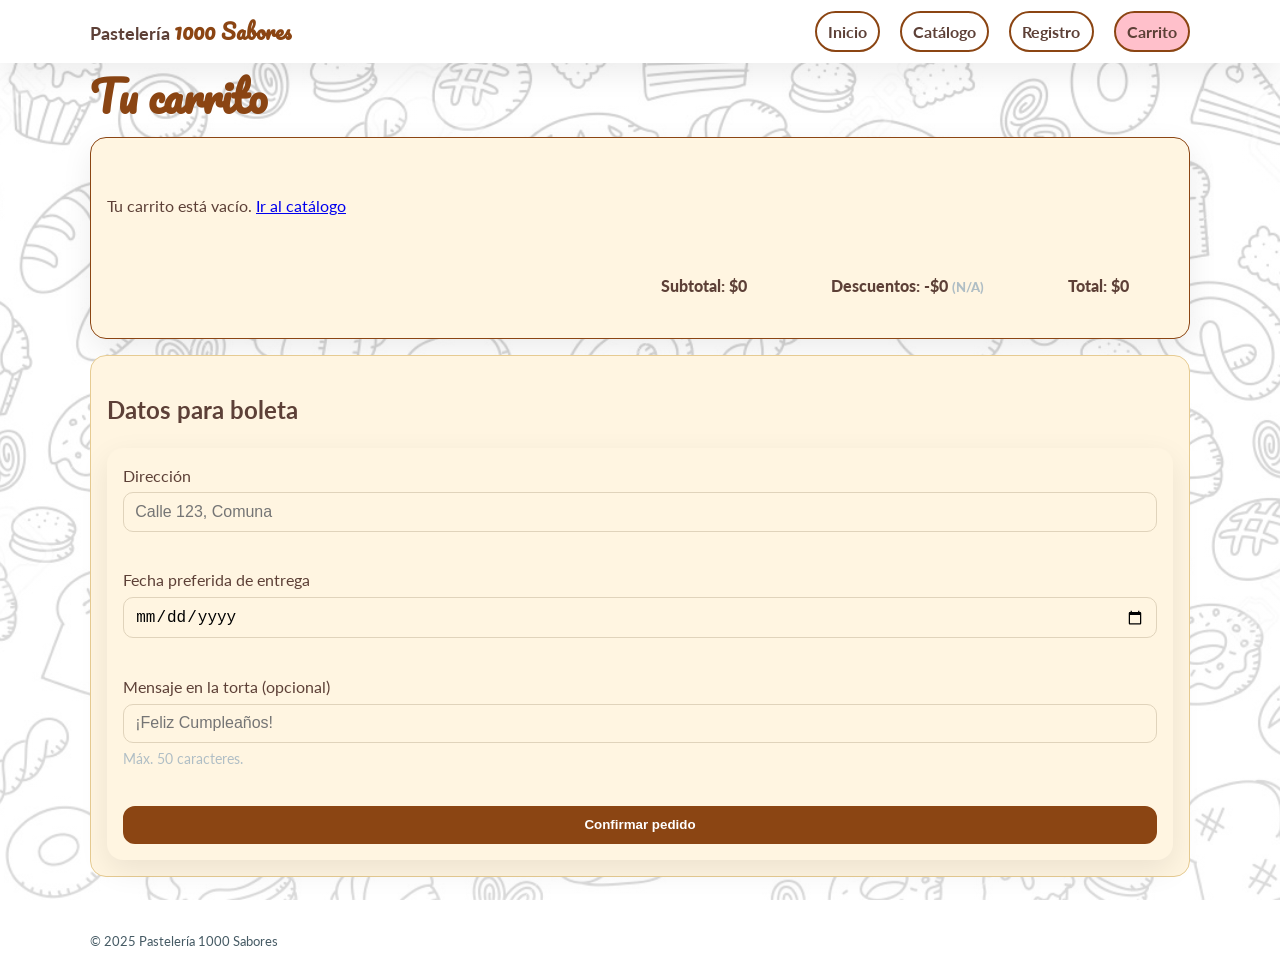
<file: OneDrive/Desktop/Mi maletin/DuocUc/Cuarto semestre/pasteleria-1000-sabores/carrito.html>
<!DOCTYPE html>
<html lang="es">
<head>
  <meta charset="UTF-8" />
  <meta name="viewport" content="width=device-width, initial-scale=1.0" />
  <title>Pastelería 1000 Sabores — Carrito</title>
  <link rel="preconnect" href="https://fonts.googleapis.com">
  <link rel="preconnect" href="https://fonts.gstatic.com" crossorigin>
  <link href="https://fonts.googleapis.com/css2?family=Lato:wght@300;400;700&family=Pacifico&display=swap" rel="stylesheet">
  <link rel="stylesheet" href="assets/styles.css" />
</head>
<body>
  <!-- HEADER -->
  <header class="site-header shadow-sm">
    <div class="container header-inner d-flex justify-content-between align-items-center py-3">
      <a class="brand fs-3 text-decoration-none" href="index.html">
        Pastelería <span class="text-accent">1000 Sabores</span>
      </a>
      <nav class="site-nav d-flex gap-3" aria-label="Principal">
        <a href="index.html" class=" btn btn-outline">Inicio</a>
        <a href="catalogo.html" class="btn btn-outline">Catálogo</a>
        <a href="registro.html" class="btn btn-outline">Registro</a>
        <a href="carrito.html" class="active btn btn-accent">Carrito</a>
      </nav>
    </div>
  </header>
  <main class="container">
    <h1 class="display">Tu carrito</h1>
    <div id="cart" class="cart"></div>

    <section class="card mt">
      <h2>Datos para boleta</h2>
      <form id="form-pago" class="form" novalidate>
        <div class="field">
          <label for="direccion">Dirección</label>
          <input id="direccion" name="direccion" type="text" required minlength="5" placeholder="Calle 123, Comuna" />
          <div class="error" aria-live="polite"></div>
        </div>
        <div class="field">
          <label for="fechaEntrega">Fecha preferida de entrega</label>
          <input id="fechaEntrega" name="fechaEntrega" type="date" required />
          <div class="error" aria-live="polite"></div>
        </div>
        <div class="field">
          <label for="mensaje">Mensaje en la torta (opcional)</label>
          <input id="mensaje" name="mensaje" type="text" maxlength="50" placeholder="¡Feliz Cumpleaños!" />
          <small class="hint">Máx. 50 caracteres.</small>
          <div class="error" aria-live="polite"></div>
        </div>
        <button class="btn" type="submit">Confirmar pedido</button>
      </form>
      <div id="confirmacion" class="alert success mt" hidden>¡Pedido confirmado! Te enviaremos el seguimiento por email.</div>
    </section>
  </main>

  <footer class="site-footer">
    <div class="container footer-inner">
      <small>&copy; 2025 Pastelería 1000 Sabores</small>
    </div>
  </footer>

  <script src="assets/app.js" defer></script>
</body>
</html>
</file>
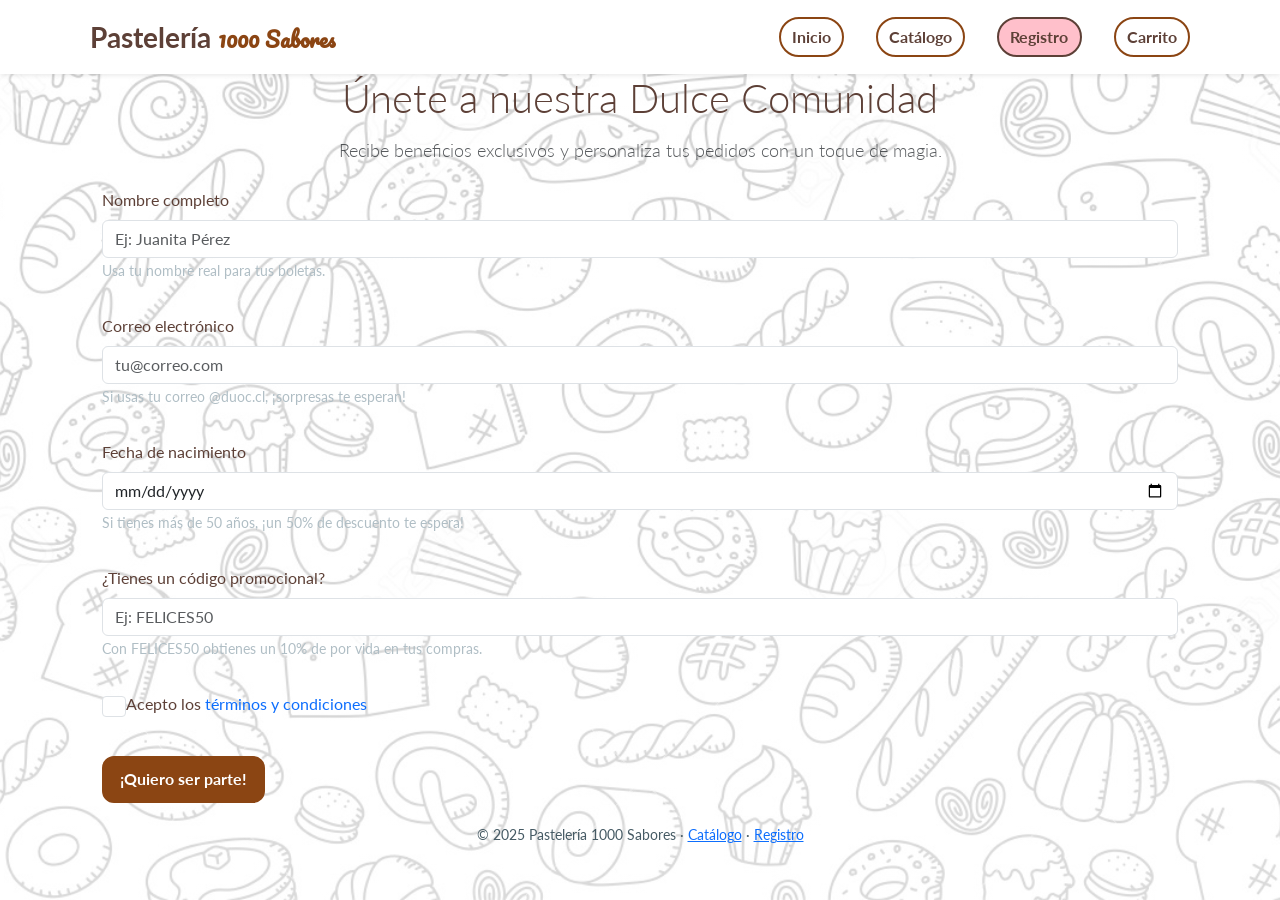
<file: OneDrive/Desktop/Mi maletin/DuocUc/Cuarto semestre/pasteleria-1000-sabores/registro.html>
<!DOCTYPE html>
<html lang="es">
<head>
    <meta charset="UTF-8" />
    <meta name="viewport" content="width=device-width, initial-scale=1.0" />
    <title>Pastelería 1000 Sabores — Únete a nuestra Dulce Comunidad</title>
    
    <link rel="preconnect" href="https://fonts.googleapis.com">
    <link rel="preconnect" href="https://fonts.gstatic.com" crossorigin>
    <link href="https://fonts.googleapis.com/css2?family=Lato:wght@300;400;700&family=Pacifico&display=swap" rel="stylesheet">
    
    <link href="https://cdn.jsdelivr.net/npm/bootstrap@5.3.3/dist/css/bootstrap.min.css" rel="stylesheet">
    
    <link rel="stylesheet" href="assets/styles.css" />

</head>
<body>
  <header class="site-header shadow-sm">
    <div class="container header-inner d-flex justify-content-between align-items-center py-3">
      <a class="brand fs-3 text-decoration-none" href="index.html">
        Pastelería <span class="text-accent">1000 Sabores</span>
      </a>
      <nav class="site-nav d-flex gap-3" aria-label="Principal">
        <a href="index.html" class=" btn btn-outline">Inicio</a>
        <a href="catalogo.html" class="btn btn-outline">Catálogo</a>
        <a href="registro.html" class="active btn btn-accent">Registro</a>
        <a href="carrito.html" class="btn btn-outline">Carrito</a>
      </nav>
    </div>
  </header>
    <main class="container">


        <div class="registro-card">
            <h1 class="text-center mb-3 display-6">Únete a nuestra Dulce Comunidad</h1>
            <p class="text-center lead mb-4 text-muted">Recibe beneficios exclusivos y personaliza tus pedidos con un toque de magia.</p>


          
            <form id="form-registro" novalidate>
                <div class="mb-3">
                    <label for="nombre" class="form-label">Nombre completo</label>
                    <input id="nombre" name="nombre" type="text" class="form-control" required minlength="3" placeholder="Ej: Juanita Pérez" />
                    <small class="form-text hint">Usa tu nombre real para tus boletas.</small>
                    <div class="error" aria-live="polite"></div>
                </div>

                <div class="mb-3">
                    <label for="email" class="form-label">Correo electrónico</label>
                    <input id="email" name="email" type="email" class="form-control" required placeholder="tu@correo.com" />
                    <small class="form-text hint">Si usas tu correo @duoc.cl, ¡sorpresas te esperan!</small>
                    <div class="error" aria-live="polite"></div>
                </div>

                <div class="mb-3">
                    <label for="fechaNac" class="form-label">Fecha de nacimiento</label>
                    <input id="fechaNac" name="fechaNac" type="date" class="form-control" required />
                    <small class="form-text hint">Si tienes más de 50 años, ¡un 50% de descuento te espera!</small>
                    <div class="error" aria-live="polite"></div>
                </div>

                <div class="mb-3">
                    <label for="codigo" class="form-label">¿Tienes un código promocional?</label>
                    <input id="codigo" name="codigo" type="text" class="form-control" placeholder="Ej: FELICES50" />
                    <small class="form-text hint">Con FELICES50 obtienes un 10% de por vida en tus compras.</small>
                    <div class="error" aria-live="polite"></div>
                </div>

                <div class="form-check mb-4">
                    <input type="checkbox" id="acepto" name="acepto" class="form-check-input" required />
                    <label class="form-check-label" for="acepto">Acepto los <a href="#" class="text-decoration-none">términos y condiciones</a></label>
                    <div class="error" aria-live="polite"></div>
                </div>

                <button class="btn" type="submit">¡Quiero ser parte!</button>
            </form>
          

            <div id="resumen-beneficios" class="card mt-4 resumen-beneficios" hidden>
                </div>
        </div>
    </main>

    <footer class="site-footer mt-auto">
        <div class="container text-center">
            <small>&copy; 2025 Pastelería 1000 Sabores · 
                <a href="catalogo.html">Catálogo</a> · 
                <a href="registro.html">Registro</a>
            </small>
        </div>
    </footer>

    <script src="https://cdn.jsdelivr.net/npm/bootstrap@5.3.3/dist/js/bootstrap.bundle.min.js"></script>
    <script src="assets/app.js" defer></script>
</body>
</html>
</file>
<file: OneDrive/Desktop/Mi maletin/DuocUc/Cuarto semestre/pasteleria-1000-sabores/assets/styles.css>
:root {
  --bg: #FFF5E1;
  --accento: #FFC0CB;
  --accento-oscuro: #8B4513;
  --texto: #5D4037;
  --texto-2: #455A64;
  --silenciado: #B0BEC5;
  --blanco: #FFFFFF;
  --shadow: 0 10px 30px rgba(0,0,0,.08);
}

/* Estilos básicos */
* {
  box-sizing: border-box;
}

html, body {
  height: 100%;
}


body {
  margin: 0;
  font-family: 'Lato', system-ui, -apple-system, Segoe UI, Roboto, Ubuntu, 'Helvetica Neue', Arial, sans-serif;
  color: var(--texto);
  background: var(--bg);
  line-height: 1.5;
}

body::before {
  content: "";
  position: absolute; 
  top: 0;
  left: 0;
  width: 100%;
  height: 0%;
  
  /* Envía la capa detrás del contenido */
  z-index: -1; 

  /* Combinamos la capa de color y la imagen de fondo */
  background-image: linear-gradient(rgba(255, 255, 255, 0.53), rgba(255, 255, 255, 0.716)), url('../assets/Imagenes/background.jpg');
  background-size: cover;
  background-position: center;
  background-attachment: fixed;
  background-repeat: no-repeat;
}


body {
  background: 
    linear-gradient(rgba(255, 255, 255, 0.814), rgba(255, 255, 255, 0.852)), 
    url('../assets/Imagenes/background.jpg') no-repeat center center / cover;
  background-attachment: fixed;
}
/* Clases de tipografía */
.display {
  font-family: 'Pacifico', cursive;
  font-size: clamp(1.8rem, 2vw + 1rem, 3rem);
  color: var(--accento-oscuro);
  margin: 0.2rem 0 0.5rem;
}

.lead {
  font-size: 1.1rem;
  color: var(--texto-2);
  margin: 0 0 1rem;
}

/* Contenedor principal */
.container {
  width: min(1100px, 92%);
  margin-inline: auto;
}

/* Encabezado del sitio */
.site-header {
  position: sticky;
  top: 0;
  z-index: 10;
  background: var(--blanco);
  box-shadow: var(--shadow);
}

.header-inner {
  display: flex;
  align-items: center;
  justify-content: space-between;
  padding: 0.7rem 0;
}

.brand {
  text-decoration: none;
  color: var(--texto);
  font-weight: 700;
  font-size: 1.1rem;
}

.brand span {
  color: var(--accento-oscuro);
  font-family: 'Pacifico', cursive;
  font-size: 1.3rem;
}

/* Navegación del sitio */
.site-nav a {
  text-decoration: none;
  color: var(--texto);
  margin-left: 1rem;
  padding: 0.4rem 0.7rem;
  border-radius: 999px;
}

.site-nav a.active {
  background: var(--accento);
}

.site-nav .btn {
  margin-left: 1rem;
}

/* Layout de cuadrícula principal */
.grid {
  display: grid;
  grid-template-columns: 260px 1fr;
  gap: 1.5rem;
  padding: 1.2rem 0;
}

.sidebar {
  background: var(--blanco);
  padding: 1rem;
  border-radius: 1rem;
  box-shadow: var(--shadow);
}

.sidebar-title {
  margin: 0 0 .5rem;
}

.side-list {
  list-style: none;
  padding: 0;
  margin: 0;
}

.side-list li + li {
  margin-top: .4rem;
}

.side-list a {
  text-decoration: none;
  color: var(--accento-oscuro);
}

.content {
  background: var(--blanco);
  padding: 1.2rem;
  border-radius: 1rem;
  box-shadow: var(--shadow);
}

/* Estilos de tarjetas y listas */
.cards {
  display: grid;
  grid-template-columns: repeat(auto-fit, minmax(240px, 1fr));
  gap: 1rem;
  margin-top: 1rem;
}

.card {
  background: var(--bg);
  border: 1px solid #e6cb92;
  padding: 1rem;
  border-radius: 1rem;
}

.mt {
  margin-top: 1rem;
}

.checklist {
  padding-left: 1.1rem;
}

.checklist li {
  margin: 0.4rem 0;
}

/* Botones y llamadas a la acción */
.cta-row {
  display: flex;
  gap: 0.8rem;
  margin: 1rem 0;
}

.btn {
  display: inline-block;
  border: 2px solid var(--accento-oscuro);
  background: var(--accento-oscuro);
  color: var(--blanco);
  padding: 0.6rem 1rem;
  border-radius: 12px;
  cursor: pointer;
  text-decoration: none;
  font-weight: 700;
}

.btn:hover {
  filter: brightness(0.95);
}

.btn-outline {
  background: transparent;
  color: var(--accento-oscuro);
}

.btn-accent {
  background: var(--accento);
  border-color: var(--accento-oscuro);
  color: var(--accento-oscuro);
}

/* Filtros */
.filters {
  display: grid;
  grid-template-columns: repeat(auto-fit, minmax(180px, 1fr));
  gap: 0.8rem;
  background: var(--bg);
  padding: 1rem;
  border-radius: 1rem;
  box-shadow: var(--shadow);
  margin: 1rem 0;
  border: var(--accento-oscuro) 1px solid;
}

.filters label {
  background: var(--bg);
  display: grid;
  gap: 0.3rem;
}

/* Cuadrícula de productos */
.product-grid {
  display: grid;
  grid-template-columns: repeat(auto-fit, minmax(220px, 1fr));
  gap: 1rem;
  margin-bottom: 2rem;
}

.product {
  background:var(--bg);
  border-radius: 1rem;
  box-shadow: var(--shadow);
  overflow: hidden;
  display: flex;
  flex-direction: column;
  height: 100%;
  border: var(--accento-oscuro) 1px solid;
}

.product img {
  width: 100%;
  height: 200px;
  object-fit: cover;
  display: block;
}

.product .info {
  padding: 0.6rem;
  display: flex;
  flex-direction: column;
  color: var( --texto);
  flex-grow: 1;
}

.product h4 {
  margin: 0 0 .2rem;
}

.product small {
  color: var(--silenciado);
}

.product .price {
  font-weight: 900;
  color: var(--accento-oscuro);
  margin-top: auto;
}

.product .actions {
  display: flex;
  flex-direction: column;
  gap: 0.3rem;
  padding: 0.9rem;
  border-top: 1px solid #e2cfac;
}

.product .actions .btn {
  width: 100%;
}

/* Formularios */
.form {
  display: grid;
  gap: 1rem;
  background: var(--bg); /* Cambiado a la variable de color --bg */
  padding: 1rem;
  border-radius: 1rem;
  box-shadow: var(--shadow);
}

.field {
  display: grid;
  gap: .3rem;
}

input, select {
  padding: 0.6rem 0.7rem;
  border-radius: 10px;
  border: 1px solid #e0d3bb;
  font-size: 1rem;
  background: var(--bg);
}

input:focus, select:focus {
  outline: 2px solid var(--accento);
  border-color: var(--accento-oscuro);
}

.hint {
  color: var(--silenciado);
  font-size: .9rem;
}

.error {
  color: #b00020;
  font-size: .9rem;
  min-height: 1.1em;
}

/* Alertas */
.alert {
  padding: .8rem 1rem;
  border-radius: 12px;
}

.alert.success {
  background: #e6ffed;
  border: 1px solid #b7f7c4;
}

/* Carrito de compras */
.cart {
  background: var(--bg);
  border-radius: 1rem;
  box-shadow: var(--shadow);
  padding: 1rem;
  border: var(--accento-oscuro) 1px solid;
}

.cart-line {
  display: grid;
  grid-template-columns: 1fr auto auto auto;
  gap: .6rem;
  align-items: center;
  padding: .6rem 0;
  border-bottom: var(--accento-oscuro) 1px solid;
}

.cart-line:last-child {
  border-bottom: none;
}

.cart-total {
  display: flex;
  justify-content: flex-end;
  gap: 2rem;
  margin-top: 1rem;
  font-weight: 900;
}

.cart small {
  color: var(--silenciado);
}

/* Pie de página */
.site-footer {
  margin-top: 2rem;
  padding: 1.2rem 0;
  color: var(--texto-2);
}

/* Media query para móviles */
@media (max-width: 860px) {
  .grid {
    grid-template-columns: 1fr;
  }
  
  .site-nav a {
    margin-left: .4rem;
  }
}
</file>
